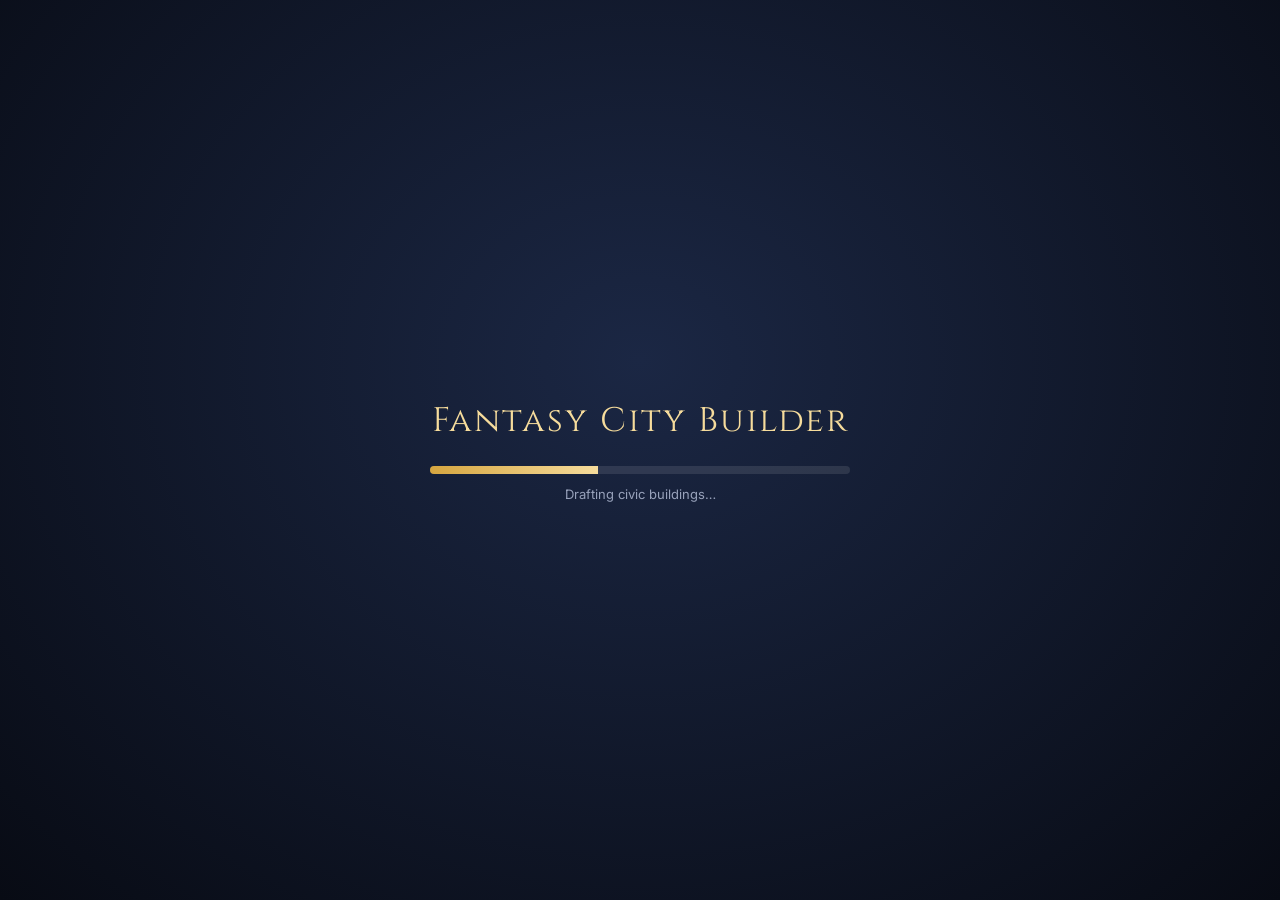
<file: index.html>
<!doctype html>
<html lang="en">
<head>
  <meta charset="utf-8">
  <meta name="viewport" content="width=device-width, initial-scale=1, maximum-scale=1">
  <title>Fantasy City Builder</title>
  <meta name="description" content="Sculpt terrain and grow a city of up to 25,000 citizens in Colonial, Georgian, Southern, American and Modern architectural styles.">
  <link rel="icon" href="data:image/svg+xml,%3Csvg xmlns='http://www.w3.org/2000/svg' viewBox='0 0 100 100'%3E%3Ctext y='.9em' font-size='90'%3E🏰%3C/text%3E%3C/svg%3E">
  <link rel="preconnect" href="https://fonts.googleapis.com">
  <link rel="preconnect" href="https://fonts.gstatic.com" crossorigin>
  <link href="https://fonts.googleapis.com/css2?family=Cinzel:wght@500;700&family=Inter:wght@400;500;600;700&display=swap" rel="stylesheet">
  <link rel="stylesheet" href="css/style.css">
  <script type="importmap">{ "imports": { "three": "./lib/three.module.js" } }</script>
</head>
<body>
  <canvas id="game"></canvas>
  <div id="ui"></div>
  <noscript><p style="color:#fff;padding:2em">This game needs JavaScript and WebGL.</p></noscript>
  <script type="module" src="js/main.js"></script>
</body>
</html>
</file>
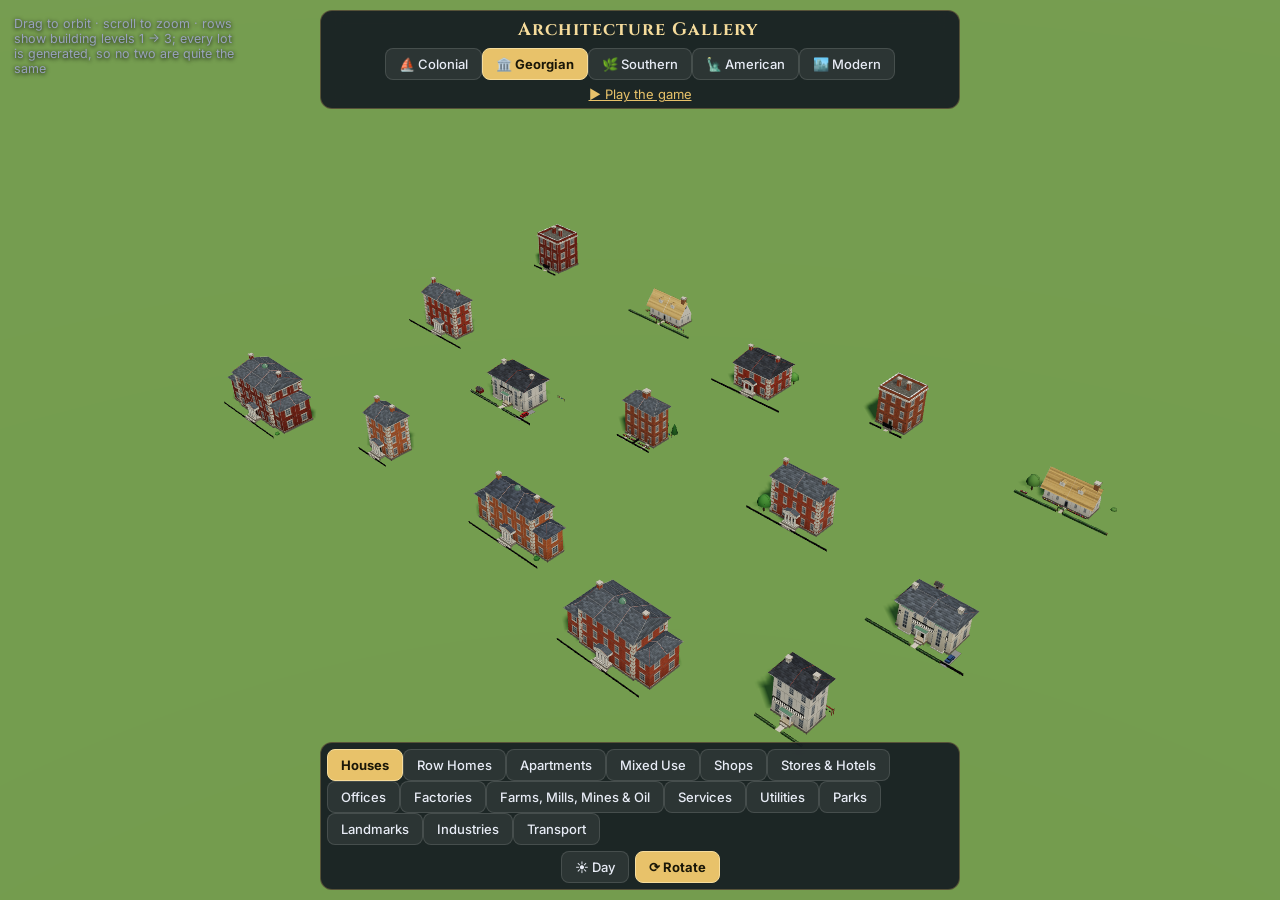
<file: gallery.html>
<!doctype html>
<html lang="en">
<head>
  <meta charset="utf-8">
  <meta name="viewport" content="width=device-width, initial-scale=1">
  <link rel="icon" href="data:image/svg+xml,%3Csvg xmlns='http://www.w3.org/2000/svg' viewBox='0 0 100 100'%3E%3Ctext y='.9em' font-size='90'%3E🏛️%3C/text%3E%3C/svg%3E">
  <title>Architecture Gallery – Fantasy City Builder</title>
  <link href="https://fonts.googleapis.com/css2?family=Cinzel:wght@500;700&family=Inter:wght@400;500;600&display=swap" rel="stylesheet">
  <style>
    html, body { margin: 0; height: 100%; overflow: hidden; background: #0b1020; font-family: Inter, system-ui, sans-serif; color: #e8ecf6; }
    canvas { position: fixed; inset: 0; width: 100%; height: 100%; display: block; }
    .bar { position: fixed; z-index: 5; left: 50%; transform: translateX(-50%); display: flex; gap: 6px; padding: 6px; background: rgba(15, 19, 31, 0.86); border: 1px solid rgba(232, 194, 106, 0.28); border-radius: 12px; backdrop-filter: blur(10px); flex-wrap: wrap; justify-content: center; max-width: calc(100vw - 20px); }
    #top { top: 10px; } #bottom { bottom: 10px; }
    button { background: rgba(255, 255, 255, 0.07); color: inherit; border: 1px solid rgba(255, 255, 255, 0.12); border-radius: 8px; padding: 7px 13px; font: 500 13px Inter, sans-serif; cursor: pointer; }
    button:hover { background: rgba(255, 255, 255, 0.15); }
    button.on { background: #e8c26a; color: #1a1708; border-color: #f6dc9c; font-weight: 700; }
    h1 { font: 700 18px Cinzel, Georgia, serif; color: #f6dc9c; margin: 0 10px 0 6px; align-self: center; letter-spacing: 1px; }
    a { color: #e8c26a; align-self: center; margin: 0 8px; font-size: 13px; }
    #label { position: fixed; z-index: 5; left: 14px; top: 16px; max-width: 220px; color: #98a2bb; font-size: 12.5px; pointer-events: none; text-shadow: 0 1px 4px #000; }
  </style>
  <script type="importmap">{ "imports": { "three": "./lib/three.module.js" } }</script>
</head>
<body>
  <div class="bar" id="top"><h1>Architecture Gallery</h1><span id="styles"></span><a href="index.html">▶ Play the game</a></div>
  <div class="bar" id="bottom"><span id="groups"></span><button id="tod">☀️ Day</button><button id="spin" class="on">⟳ Rotate</button></div>
  <div id="label">Drag to orbit · scroll to zoom · rows show building levels 1 → 3; every lot is generated, so no two are quite the same</div>
  <script type="module">
    import * as THREE from './lib/three.module.js';
    import { Atlas } from './js/atlas.js';
    import { Architect } from './js/architect.js';
    import { toGeometry } from './js/kit.js';
    import { BUILDINGS, LOTS, STYLES } from './js/data.js';

    const renderer = new THREE.WebGLRenderer({ antialias: true });
    renderer.setPixelRatio(Math.min(devicePixelRatio, 2));
    renderer.shadowMap.enabled = true; renderer.shadowMap.type = THREE.PCFSoftShadowMap;
    renderer.toneMapping = THREE.ACESFilmicToneMapping; renderer.toneMappingExposure = 0.95;
    document.body.appendChild(renderer.domElement);
    const scene = new THREE.Scene();
    const atlas = new Atlas();
    const mat = new THREE.MeshStandardMaterial({ map: atlas.texture, emissiveMap: atlas.emissive, emissive: new THREE.Color(1, 0.95, 0.85), emissiveIntensity: 0, vertexColors: true, roughness: 0.88 });
    const arc = new Architect(atlas);
    const hemi = new THREE.HemisphereLight('#cfe3ff', '#6b7a5a', 1.0); scene.add(hemi);
    const sun = new THREE.DirectionalLight('#fff3dd', 2.6); sun.position.set(30, 50, 20); sun.castShadow = true;
    Object.assign(sun.shadow.camera, { left: -40, right: 40, top: 40, bottom: -40, far: 200 }); sun.shadow.mapSize.set(2048, 2048); sun.shadow.bias = -0.0004; sun.shadow.normalBias = 0.03;
    scene.add(sun);
    const ground = new THREE.Mesh(new THREE.CircleGeometry(300, 48), new THREE.MeshStandardMaterial({ color: '#6f9a52', roughness: 1 }));
    ground.rotation.x = -Math.PI / 2; ground.receiveShadow = true; scene.add(ground);

    const GROUPS = [
      ['house', 'Houses'], ['row', 'Row Homes'], ['apt', 'Apartments'], ['mixed', 'Mixed Use'], ['shop', 'Shops'], ['store', 'Stores & Hotels'], ['office', 'Offices'], ['factory', 'Factories'], ['spec', 'Farms, Mills, Mines & Oil'],
      ['civic', 'Services'], ['power', 'Utilities'], ['parks', 'Parks'], ['landmarks', 'Landmarks'], ['industries', 'Industries'], ['transit', 'Transport'],
    ];
    const state = { style: 1, group: 'house', night: false, spin: true, yaw: 0.6, pitch: 0.62, dist: 22, target: new THREE.Vector3(0, 0, 0) };
    let content = new THREE.Group(); scene.add(content);

    function build() {
      scene.remove(content); content.traverse((o) => o.geometry && o.geometry.dispose()); content = new THREE.Group(); scene.add(content);
      const add = (rec, col, row) => {
        try { const { geo } = arc.generate(Object.assign({ x: col, z: row, w: rec.lw, d: rec.ld, facing: 2, y0: 0, seed: 11 + col * 7 + row * 13 }, rec)); const m = new THREE.Mesh(toGeometry(geo), mat); m.castShadow = m.receiveShadow = true; content.add(m); } catch (e) { console.warn(e); }
      };
      let w = 4, h = 4;
      if (state.group === 'spec') {
        ['agri', 'forest', 'ore', 'oil'].forEach((arch, row) => { for (let lvl = 1; lvl <= 3; lvl++) { const lot = LOTS[arch][0][0]; add({ kind: 'zone', arch, style: state.style, level: lvl, lw: lot[0], ld: lot[1], seed: 40 + lvl * 13 + row }, (lvl - 1) * 4.5, row * 4.5); } });
        w = 3 * 4.5; h = 18;
      } else if (['house', 'row', 'apt', 'mixed', 'shop', 'store', 'office', 'factory'].includes(state.group)) {
        const lots = LOTS[state.group].map((l) => l[0]);
        const per = state.group === 'house' ? 5 : 3;
        const gap = Math.max(...lots.map((l) => Math.max(l[0], l[1]))) + 1.5;
        for (let lvl = 1; lvl <= 3; lvl++) for (let v = 0; v < per; v++) {
          const lot = lots[(lvl - 1 + v) % lots.length];
          add({ kind: 'zone', arch: state.group, style: state.style, level: lvl, lw: lot[0], ld: lot[1], seed: 100 + lvl * 31 + v * 17 + state.style * 7 }, v * gap, (lvl - 1) * (gap + 0.5));
        }
        w = per * gap; h = 3 * (gap + 0.5);
      } else {
        const cats = state.group === 'civic' ? ['education', 'health', 'police', 'fire', 'civic', 'waste'] : state.group === 'power' ? ['power', 'water'] : state.group === 'parks' ? ['parks'] : state.group === 'landmarks' ? ['landmarks'] : state.group === 'transit' ? ['transit'] : ['industries'];
        const keys = Object.keys(BUILDINGS).filter((k) => cats.includes(BUILDINGS[k].cat) && k !== 'pylon' && k !== 'bus_stop');
        let x = 0, z = 0, rowH = 0; const maxW = state.group === 'transit' ? 18 : 26;
        for (const k of keys) {
          const d = BUILDINGS[k];
          if (x + d.w > maxW) { x = 0; z += rowH + 1.5; rowH = 0; }
          add({ kind: 'special', key: k, style: state.style, level: 1, lw: d.w, ld: d.d }, x, z);
          x += d.w + 1.5; rowH = Math.max(rowH, d.d);
        }
        w = maxW; h = z + rowH;
      }
      state.target.set(w / 2 - 1, 0, h / 2 - 1);
      state.dist = Math.max(24, Math.max(w, h) * 1.45);
    }

    function light() {
      const n = state.night;
      hemi.intensity = n ? 0.95 : 1.0; hemi.color.set(n ? '#2a3c70' : '#cfe3ff'); hemi.groundColor.set(n ? '#141a28' : '#6b7a5a');
      sun.intensity = n ? 0.9 : 2.6; sun.color.set(n ? '#8ea8ff' : '#fff3dd');
      mat.emissiveIntensity = n ? 1.1 : 0;
      scene.background = new THREE.Color(n ? '#141f40' : '#a9c8e6'); scene.fog = new THREE.Fog(scene.background, 120, 400);
      ground.material.color.set(n ? '#4a6b58' : '#6f9a52');
    }

    const stylesEl = document.getElementById('styles'), groupsEl = document.getElementById('groups');
    const mkBtn = (parent, label, on, fn) => { const b = document.createElement('button'); b.textContent = label; if (on) b.classList.add('on'); b.onclick = () => { fn(); [...parent.children].forEach((c) => c.classList.toggle('on', c === b)); }; parent.appendChild(b); return b; };
    STYLES.slice(0, 5).forEach((s) => mkBtn(stylesEl, s.icon + ' ' + s.name, s.id === state.style, () => { state.style = s.id; build(); }));
    GROUPS.forEach(([id, label]) => mkBtn(groupsEl, label, id === state.group, () => { state.group = id; build(); }));
    document.getElementById('tod').onclick = (e) => { state.night = !state.night; e.target.textContent = state.night ? '🌙 Night' : '☀️ Day'; light(); };
    document.getElementById('spin').onclick = (e) => { state.spin = !state.spin; e.target.classList.toggle('on', state.spin); };

    const cam = new THREE.PerspectiveCamera(40, 1, 0.1, 1000);
    let drag = null;
    renderer.domElement.addEventListener('pointerdown', (e) => { drag = { x: e.clientX, y: e.clientY }; renderer.domElement.setPointerCapture(e.pointerId); });
    renderer.domElement.addEventListener('pointermove', (e) => { if (!drag) return; state.yaw -= (e.clientX - drag.x) * 0.006; state.pitch = Math.min(1.4, Math.max(0.12, state.pitch + (e.clientY - drag.y) * 0.005)); drag = { x: e.clientX, y: e.clientY }; });
    renderer.domElement.addEventListener('pointerup', () => { drag = null; });
    renderer.domElement.addEventListener('wheel', (e) => { e.preventDefault(); state.dist = Math.min(120, Math.max(5, state.dist * Math.exp(e.deltaY * 0.001))); }, { passive: false });

    function resize() { renderer.setSize(innerWidth, innerHeight); cam.aspect = innerWidth / innerHeight; cam.updateProjectionMatrix(); }
    addEventListener('resize', resize); resize();
    build(); light(); atlas.flush();
    let last = performance.now();
    (function loop(t) {
      const dt = Math.min(0.05, Math.max(0, (t - last) / 1000)); last = t;
      if (state.spin && !drag) state.yaw += dt * 0.18;
      atlas.flush();
      const p = state.pitch, d = state.dist;
      cam.position.set(state.target.x + Math.sin(state.yaw) * Math.cos(p) * d, Math.sin(p) * d, state.target.z + Math.cos(state.yaw) * Math.cos(p) * d);
      cam.lookAt(state.target);
      sun.position.copy(state.target).add(new THREE.Vector3(30, 55, 22)); sun.target.position.copy(state.target); sun.target.updateMatrixWorld();
      renderer.render(scene, cam);
      requestAnimationFrame(loop);
    })(performance.now());
  </script>
</body>
</html>
</file>
<file: css/style.css>
:root {
  --bg: rgba(15, 19, 31, 0.84);
  --bg2: rgba(26, 32, 50, 0.9);
  --line: rgba(232, 194, 106, 0.28);
  --gold: #e8c26a;
  --gold2: #f6dc9c;
  --text: #e8ecf6;
  --dim: #98a2bb;
  --good: #6bd6a0;
  --bad: #ff7b7b;
  --warn: #f6c065;
  --blue: #7ab8ff;
  --radius: 12px;
  --font: 'Inter', system-ui, -apple-system, 'Segoe UI', Roboto, sans-serif;
  --serif: 'Cinzel', 'Palatino Linotype', Georgia, serif;
}
* { box-sizing: border-box; }
html, body { margin: 0; height: 100%; overflow: hidden; background: #0b1020; color: var(--text); font-family: var(--font); font-size: 14px; -webkit-font-smoothing: antialiased; user-select: none; -webkit-user-select: none; }
#game { position: fixed; inset: 0; width: 100%; height: 100%; display: block; touch-action: none; outline: none; }
#ui { position: fixed; inset: 0; pointer-events: none; z-index: 5; }
#ui > *, #dock > * { pointer-events: auto; }
.hidden { display: none !important; }
button { font-family: inherit; color: inherit; cursor: pointer; }
input, select { font-family: inherit; }
b { font-weight: 600; }
.dim { color: var(--dim); }
.small { font-size: 12px; }
.ok { color: var(--good); } .no { color: var(--bad); }

.panel { background: var(--bg); backdrop-filter: blur(12px); -webkit-backdrop-filter: blur(12px); border: 1px solid var(--line); border-radius: var(--radius); box-shadow: 0 8px 30px rgba(0, 0, 0, 0.45); }

/* ------------------------------------------------------------ top HUD */
#hud-top { position: absolute; top: 0; left: 0; right: 0; display: flex; align-items: stretch; gap: 10px; padding: 8px 10px; pointer-events: none; }
#hud-top > * { pointer-events: auto; background: var(--bg); backdrop-filter: blur(12px); -webkit-backdrop-filter: blur(12px); border: 1px solid var(--line); border-radius: var(--radius); box-shadow: 0 6px 22px rgba(0, 0, 0, 0.4); }
.hud-left { padding: 6px 14px; min-width: 150px; }
.city-name { font-family: var(--serif); font-weight: 700; font-size: 19px; color: var(--gold2); cursor: pointer; letter-spacing: 0.5px; white-space: nowrap; }
.hud-sub { color: var(--dim); font-size: 12px; margin-top: 1px; white-space: nowrap; }
.hud-mid { display: flex; align-items: center; gap: 2px; padding: 4px 8px; flex: 1; justify-content: center; min-width: 0; flex-wrap: wrap; }
.hud-right { display: flex; align-items: center; gap: 4px; padding: 4px 6px; flex-wrap: wrap; justify-content: flex-end; }
.stat { display: flex; align-items: center; gap: 6px; padding: 2px 9px; border-right: 1px solid rgba(255, 255, 255, 0.07); }
.stat:last-of-type { border-right: 0; }
.stat.sm { padding: 2px 6px; gap: 4px; }
.stat-ico { font-size: 20px; }
.stat-ico.bad { animation: blink 1s infinite; filter: drop-shadow(0 0 6px #ff4040); }
.stat-val { font-weight: 700; font-size: 15px; white-space: nowrap; }
.stat-val.neg { color: var(--bad); }
.stat-sub { font-size: 11px; color: var(--dim); white-space: nowrap; }
.stat-sub.pos { color: var(--good); } .stat-sub.neg { color: var(--bad); }
.stat-bar { width: 92px; height: 5px; background: rgba(255, 255, 255, 0.12); border-radius: 3px; overflow: hidden; margin-top: 3px; }
.stat-bar i { display: block; height: 100%; width: 0; background: linear-gradient(90deg, #6bd6a0, #e8c26a); transition: width 0.4s; }
#h-happy-wrap { cursor: pointer; }
.rci { display: flex; gap: 5px; padding: 0 9px; }
.rci-col { display: flex; flex-direction: column; align-items: center; gap: 2px; }
.rci-col b { font-size: 10px; color: var(--dim); }
.rci-bar { position: relative; width: 14px; height: 38px; background: rgba(255, 255, 255, 0.08); border-radius: 4px; overflow: hidden; }
.rci-bar::after { content: ''; position: absolute; left: 0; right: 0; top: 50%; height: 1px; background: rgba(255, 255, 255, 0.3); }
.rci-bar i { position: absolute; left: 0; right: 0; transition: height 0.4s; }
.rci-bar i.r { background: #4fc77c; } .rci-bar i.c { background: #5a96f0; } .rci-bar i.o { background: #a56ee6; } .rci-bar i.i { background: #e8be46; }
.rci-bar i.neg { opacity: 0.55; filter: saturate(0.5); }
.speed { display: flex; background: rgba(0, 0, 0, 0.3); border-radius: 8px; overflow: hidden; }
.speed button { background: transparent; border: 0; padding: 7px 9px; font-size: 12px; color: var(--dim); }
.speed button:hover { background: rgba(255, 255, 255, 0.08); color: #fff; }
.speed button.on { background: var(--gold); color: #1a1e2c; }
.clock { font-size: 13px; padding: 0 6px; white-space: nowrap; color: var(--gold2); }
#h-overlay { background: rgba(0, 0, 0, 0.35); color: var(--text); border: 1px solid var(--line); border-radius: 8px; padding: 6px 4px; font-size: 12px; max-width: 120px; }
.hbtn { background: rgba(255, 255, 255, 0.06); border: 1px solid transparent; border-radius: 8px; padding: 5px 8px; font-size: 16px; display: flex; align-items: center; gap: 5px; }
.hbtn span { font-size: 12px; color: var(--text); display: none; }
@media (min-width: 1750px) { .hbtn span { display: inline; } }
.hbtn:hover { background: rgba(232, 194, 106, 0.18); border-color: var(--line); }

/* ------------------------------------------------------------ dock / toolbar */
#dock { position: absolute; left: 0; right: 0; bottom: 10px; display: flex; flex-direction: column; align-items: center; gap: 8px; pointer-events: none; }
#toolbar { display: flex; gap: 2px; padding: 5px; max-width: calc(100vw - 20px); overflow-x: auto; scrollbar-width: none; }
#toolbar::-webkit-scrollbar { display: none; }
.cat { background: transparent; border: 1px solid transparent; border-radius: 9px; padding: 5px 9px 4px; min-width: 62px; display: flex; flex-direction: column; align-items: center; gap: 1px; transition: transform 0.12s, background 0.12s; }
.cat .ci { font-size: 24px; line-height: 1.1; }
.cat .cl { font-size: 10.5px; color: var(--dim); letter-spacing: 0.2px; }
.cat:hover { background: rgba(255, 255, 255, 0.07); transform: translateY(-2px); }
.cat.on { background: rgba(232, 194, 106, 0.2); border-color: var(--gold); }
.cat.on .cl { color: var(--gold2); }
#subbar { max-width: calc(100vw - 20px); padding: 8px 10px 10px; }
.sub-title { font-family: var(--serif); font-size: 12px; color: var(--gold); letter-spacing: 1.2px; text-transform: uppercase; margin: 0 0 6px 4px; }
.sub-items { display: flex; gap: 6px; overflow-x: auto; padding-bottom: 2px; scrollbar-width: thin; }
.tool { position: relative; flex: 0 0 auto; width: 92px; min-height: 76px; background: rgba(255, 255, 255, 0.05); border: 1px solid rgba(255, 255, 255, 0.08); border-radius: 10px; padding: 6px 4px; display: flex; flex-direction: column; align-items: center; gap: 2px; transition: background 0.12s, transform 0.12s; }
.tool:hover { background: rgba(255, 255, 255, 0.12); transform: translateY(-2px); }
.tool.on { border-color: var(--gold); background: rgba(232, 194, 106, 0.22); }
.tool .ti { font-size: 25px; line-height: 1.15; }
.tool .tn { font-size: 11px; text-align: center; line-height: 1.15; }
.tool .tc { font-size: 10.5px; color: var(--gold2); }
.tool[style*='--zc'] { border-bottom: 3px solid var(--zc); }
.tool.locked { opacity: 0.45; filter: grayscale(0.7); }
.tool .lock { position: absolute; top: 3px; right: 4px; font-size: 9.5px; background: rgba(0, 0, 0, 0.6); border-radius: 6px; padding: 1px 4px; }
#stylebar, #brushbar { padding: 6px 10px 8px; }
.style-items { display: flex; gap: 6px; flex-wrap: wrap; justify-content: center; }
.style { background: rgba(255, 255, 255, 0.05); border: 1px solid rgba(255, 255, 255, 0.1); border-bottom: 3px solid var(--sc); border-radius: 8px; padding: 4px 10px; display: flex; align-items: center; gap: 6px; font-size: 12px; }
.style:hover { background: rgba(255, 255, 255, 0.12); }
.style.on { background: rgba(232, 194, 106, 0.25); border-color: var(--gold); border-bottom-color: var(--sc); }
.style .si { font-size: 16px; }
.brush-row { display: flex; align-items: center; gap: 10px; font-size: 12px; margin: 2px 0; }
.brush-row label { width: 120px; color: var(--dim); } .brush-row input { flex: 1; width: 200px; accent-color: var(--gold); }

/* ------------------------------------------------------------ tooltip / toasts / news */
.tip { position: fixed; left: 0; top: 0; max-width: 300px; background: rgba(10, 13, 22, 0.94); border: 1px solid var(--line); border-radius: 10px; padding: 8px 11px; font-size: 12.5px; pointer-events: none !important; z-index: 50; box-shadow: 0 6px 20px rgba(0, 0, 0, 0.5); }
.tip-h { font-weight: 700; font-size: 14px; color: var(--gold2); margin-bottom: 3px; }
.tip-d { color: #cfd6e8; margin-bottom: 5px; }
.tip-r { display: flex; justify-content: space-between; gap: 14px; color: var(--dim); font-size: 12px; }
.tip-r b { color: #fff; font-weight: 600; }
.tip-r.req { color: var(--warn); display: block; } .tip-r.warn { color: var(--warn); } .tip-r.bad, .tip-line.bad { color: var(--bad); } .tip-r.dim { color: #6c768c; }
.tip-line { max-width: 290px; line-height: 1.35; }
#toasts { position: absolute; top: 76px; left: 50%; transform: translateX(-50%); display: flex; flex-direction: column; align-items: center; gap: 6px; pointer-events: none; }
.toast { background: rgba(16, 20, 32, 0.94); border: 1px solid var(--line); padding: 8px 16px; border-radius: 22px; font-size: 13px; animation: pop 0.2s ease-out; transition: opacity 0.5s, transform 0.5s; }
.toast.good { border-color: var(--good); color: #c9ffe4; } .toast.bad { border-color: var(--bad); color: #ffd0d0; }
.toast.out { opacity: 0; transform: translateY(-8px); }
#news { position: absolute; left: 12px; bottom: 100px; width: 320px; display: flex; flex-direction: column; gap: 4px; }
.news-item { background: rgba(12, 16, 26, 0.82); border-left: 3px solid var(--blue); border-radius: 6px; padding: 5px 9px; font-size: 12px; line-height: 1.3; transition: opacity 1.5s; animation: slidein 0.3s; }
.news-item .nd { color: var(--dim); font-size: 10.5px; margin-right: 4px; }
.news-item.ntip { border-color: #b69cff; }
.news-item.warn { border-color: var(--warn); } .news-item.bad { border-color: var(--bad); } .news-item.good { border-color: var(--good); } .news-item.tip { border-color: #b69cff; } .news-item.build { border-color: #8892a8; }
.news-item.old { opacity: 0.3; }
#legend { position: absolute; left: 12px; top: 262px; padding: 8px 12px; background: var(--bg); border: 1px solid var(--line); border-radius: 10px; font-size: 12px; min-width: 160px; }
.lg-bar { height: 8px; border-radius: 4px; margin: 6px 0 3px; }
.lg-bar.good-bad { background: linear-gradient(90deg, #3cc85a, #e6dc3c, #f0782a, #dc1e1e); }
.lg-bar.bad-good { background: linear-gradient(90deg, #c83c3c, #f0c83c, #5ac86e, #3cdc96); }
.lg-bar.cover { background: linear-gradient(90deg, #2a5a8a, #46b4dc, #50f0aa); }
.lg-bar.lv { background: linear-gradient(90deg, #3c5ac8, #5abed2, #f0dc5a, #faaa28); }
.lg-lab { display: flex; justify-content: space-between; color: var(--dim); font-size: 11px; }
.lg-chips { display: flex; flex-direction: column; gap: 4px; margin-top: 6px; }
.lg-chips span { padding-left: 14px; position: relative; } .lg-chips span::before { content: ''; position: absolute; left: 0; top: 3px; width: 9px; height: 9px; border-radius: 2px; background: var(--c); }

/* ------------------------------------------------------------ info panel */
#info { position: absolute; right: 12px; top: 84px; width: 270px; padding: 10px 12px 12px; }
.info-h { display: flex; align-items: center; gap: 10px; margin-bottom: 8px; }
.info-h > span { font-size: 30px; }
.info-t { font-weight: 700; font-size: 14.5px; color: var(--gold2); line-height: 1.2; }
.info-s { font-size: 12px; color: var(--dim); }
.x { margin-left: auto; background: transparent; border: 0; color: var(--dim); font-size: 16px; padding: 4px 8px; border-radius: 6px; align-self: flex-start; }
.x:hover { background: rgba(255, 255, 255, 0.1); color: #fff; }
.rows .row { display: flex; justify-content: space-between; padding: 3px 0; font-size: 12.5px; border-bottom: 1px solid rgba(255, 255, 255, 0.05); }
.rows .row span { color: var(--dim); }
.rows .sep { height: 8px; }
.info-btns { display: flex; gap: 8px; margin-top: 10px; }

/* ------------------------------------------------------------ buttons / forms */
a.btn { color: inherit; display: inline-block; }
.btn { background: rgba(255, 255, 255, 0.08); border: 1px solid rgba(255, 255, 255, 0.14); border-radius: 8px; padding: 7px 14px; font-size: 13px; font-weight: 500; transition: background 0.12s; }
.btn:hover { background: rgba(255, 255, 255, 0.16); }
.btn:disabled { opacity: 0.4; cursor: not-allowed; }
.btn.primary { background: linear-gradient(180deg, #f0cf80, #d6a640); color: #1a1708; border-color: #f6dc9c; font-weight: 700; }
.btn.primary:hover { filter: brightness(1.08); }
.btn.danger { background: rgba(220, 70, 70, 0.28); border-color: rgba(255, 120, 120, 0.5); }
.btn.big { padding: 11px 22px; font-size: 15px; }
.btn-row { display: flex; gap: 8px; margin-top: 10px; align-items: center; } .btn-row.wrap { flex-wrap: wrap; }
input[type='range'] { accent-color: var(--gold); width: 100%; }
input[type='text'], input[type='number'], input:not([type]), select { background: rgba(0, 0, 0, 0.35); color: var(--text); border: 1px solid var(--line); border-radius: 8px; padding: 7px 10px; font-size: 13px; }
select option { background: #1a2032; }
.set-row { display: flex; align-items: center; gap: 10px; margin: 8px 0; } .set-row label { min-width: 130px; color: var(--dim); }
.set-row input[type='checkbox'] { width: 18px; height: 18px; accent-color: var(--gold); }
.set-row input[type='range'] { flex: 1; }
hr { border: 0; border-top: 1px solid rgba(255, 255, 255, 0.1); margin: 14px 0; }

/* ------------------------------------------------------------ modals */
#modal-layer { position: absolute; inset: 0; background: rgba(5, 8, 16, 0.55); backdrop-filter: blur(3px); display: flex; align-items: center; justify-content: center; z-index: 20; pointer-events: auto; }
.modal { background: rgba(18, 23, 38, 0.97); border: 1px solid var(--line); border-radius: 16px; width: min(520px, calc(100vw - 24px)); max-height: calc(100vh - 40px); display: flex; flex-direction: column; box-shadow: 0 20px 60px rgba(0, 0, 0, 0.6); animation: pop 0.18s ease-out; }
.modal.wide { width: min(1080px, calc(100vw - 24px)); }
.modal-h { display: flex; align-items: center; padding: 14px 18px; border-bottom: 1px solid rgba(255, 255, 255, 0.08); }
.modal-h h2 { margin: 0; font-family: var(--serif); font-size: 21px; color: var(--gold2); letter-spacing: 0.6px; }
.modal-b { padding: 16px 18px 18px; overflow-y: auto; }
.grid3 { display: grid; grid-template-columns: repeat(auto-fit, minmax(290px, 1fr)); gap: 14px; }
.card { background: rgba(255, 255, 255, 0.04); border: 1px solid rgba(255, 255, 255, 0.07); border-radius: 12px; padding: 12px 14px; }
.card h3, h3.sec { margin: 0 0 8px; font-size: 13px; color: var(--gold); letter-spacing: 1px; text-transform: uppercase; font-family: var(--serif); }
h3.sec { margin: 18px 0 10px; }
.slider { margin: 8px 0; } .slider label { display: flex; justify-content: space-between; font-size: 12.5px; color: var(--dim); margin-bottom: 2px; } .slider label b { color: var(--text); }
.row-b { display: flex; justify-content: space-between; font-size: 12.5px; padding: 3px 0; color: var(--dim); } .row-b b { color: var(--text); font-weight: 500; }
.row-b.tot { border-top: 1px solid rgba(255, 255, 255, 0.12); margin-top: 3px; padding-top: 5px; } .row-b.tot b { font-weight: 700; }
.row-b.net { font-size: 15px; margin-top: 8px; padding-top: 8px; border-top: 1px solid rgba(255, 255, 255, 0.2); } .row-b.net.pos b { color: var(--good); } .row-b.net.neg b { color: var(--bad); }
.fin-h { font-weight: 700; font-size: 12px; margin: 8px 0 3px; text-transform: uppercase; letter-spacing: 1px; } .fin-h.pos { color: var(--good); } .fin-h.neg { color: var(--bad); }

.law-top { display: flex; gap: 14px; align-items: stretch; margin-bottom: 14px; flex-wrap: wrap; }
.enf { flex: 1; min-width: 280px; background: rgba(255, 255, 255, 0.04); border-radius: 12px; padding: 10px 14px; }
.enf-t { display: flex; justify-content: space-between; margin-bottom: 6px; }
.enf-bar { height: 10px; border-radius: 5px; background: rgba(255, 255, 255, 0.1); overflow: hidden; margin-bottom: 6px; } .enf-bar i { display: block; height: 100%; background: linear-gradient(90deg, #5a8ae8, #7ee0c0); }
.warnbox { background: rgba(246, 192, 101, 0.14); border: 1px solid rgba(246, 192, 101, 0.4); color: var(--warn); border-radius: 12px; padding: 10px 14px; display: flex; align-items: center; }
.law-grid, .ind-grid { display: grid; grid-template-columns: repeat(auto-fill, minmax(240px, 1fr)); gap: 10px; }
.law, .ind { background: rgba(255, 255, 255, 0.04); border: 1px solid rgba(255, 255, 255, 0.07); border-radius: 12px; padding: 10px 12px; display: flex; flex-direction: column; gap: 5px; }
.law.on { border-color: var(--good); background: rgba(107, 214, 160, 0.09); } .ind.active { border-color: var(--gold); background: rgba(232, 194, 106, 0.08); }
.law.locked, .ind.locked { opacity: 0.5; }
.law-h, .ind-h { display: flex; align-items: center; gap: 8px; } .law-i { font-size: 24px; }
.law p, .ind p { margin: 0; font-size: 12px; color: #c2cadf; line-height: 1.35; flex: 1; }
.fxs { display: flex; flex-wrap: wrap; gap: 4px; } .fx { font-size: 11px; padding: 2px 7px; border-radius: 10px; } .fx.good { background: rgba(107, 214, 160, 0.18); color: #9af0c4; } .fx.bad { background: rgba(255, 123, 123, 0.18); color: #ffb0b0; }
.law-f { display: flex; justify-content: space-between; align-items: center; margin-top: 4px; } .lk { color: var(--warn); font-size: 12px; }
.ind-top { display: grid; grid-template-columns: repeat(auto-fit, minmax(150px, 1fr)); gap: 10px; margin-bottom: 14px; }
.ind-top > div { background: rgba(255, 255, 255, 0.05); border-radius: 12px; padding: 10px 14px; display: flex; flex-direction: column; } .ind-top b { font-size: 20px; color: var(--gold2); } .ind-top span { color: var(--dim); font-size: 12px; }
.ind-s { display: flex; gap: 8px; flex-wrap: wrap; font-size: 11.5px; } .ind-s span { background: rgba(255, 255, 255, 0.07); padding: 2px 7px; border-radius: 8px; }
.pol-grid { display: grid; grid-template-columns: repeat(auto-fill, minmax(330px, 1fr)); gap: 8px; }
.pol { display: flex; justify-content: space-between; align-items: center; gap: 12px; background: rgba(255, 255, 255, 0.04); border: 1px solid rgba(255, 255, 255, 0.07); border-radius: 10px; padding: 8px 12px; } .pol.on { border-color: var(--good); }
.chain { margin-top: 14px; line-height: 1.5; }

.tabs { display: flex; gap: 6px; margin-bottom: 14px; } .tabs button { background: rgba(255, 255, 255, 0.06); border: 0; border-radius: 8px; padding: 7px 16px; font-size: 13px; } .tabs button.on { background: var(--gold); color: #1a1708; font-weight: 700; }
.kpis { display: grid; grid-template-columns: repeat(auto-fill, minmax(165px, 1fr)); gap: 8px; }
.kpi { background: rgba(255, 255, 255, 0.05); border-radius: 10px; padding: 8px 12px; display: flex; flex-direction: column; } .kpi span { font-size: 11.5px; color: var(--dim); } .kpi b { font-size: 17px; } .kpi i { font-size: 11px; color: var(--dim); font-style: normal; }
.mile { display: flex; gap: 8px; flex-wrap: wrap; } .mile div { background: rgba(255, 255, 255, 0.04); border: 1px solid rgba(255, 255, 255, 0.08); border-radius: 10px; padding: 6px 12px; display: flex; flex-direction: column; opacity: 0.55; } .mile div.done { opacity: 1; border-color: var(--gold); background: rgba(232, 194, 106, 0.1); } .mile span { font-size: 11px; color: var(--dim); }
.charts { display: grid; grid-template-columns: repeat(auto-fit, minmax(300px, 1fr)); gap: 14px; } .charts canvas { width: 100%; height: auto; border-radius: 8px; } .charts h4 { margin: 0 0 6px; color: var(--dim); font-weight: 500; }
.happy-big { font-family: var(--serif); font-size: 52px; text-align: center; color: var(--gold2); margin-bottom: 6px; }
.hp { display: grid; grid-template-columns: 150px 1fr 56px; align-items: center; gap: 10px; margin: 5px 0; font-size: 12.5px; } .hp-bar { position: relative; height: 10px; background: rgba(255, 255, 255, 0.08); border-radius: 5px; } .hp-bar i { position: absolute; top: 0; bottom: 0; border-radius: 5px; } .hp-bar i.p { background: var(--good); } .hp-bar i.n { background: var(--bad); } .hp b { text-align: right; }
.svc { display: grid; grid-template-columns: 170px 1fr 50px; gap: 10px; align-items: center; margin: 8px 0; } .sbar { height: 12px; background: rgba(255, 255, 255, 0.08); border-radius: 6px; overflow: hidden; } .sbar i { display: block; height: 100%; background: linear-gradient(90deg, #5a8ae8, #7ee0c0); }
.help { display: grid; grid-template-columns: repeat(auto-fit, minmax(320px, 1fr)); gap: 20px; line-height: 1.5; } .help h3 { color: var(--gold); font-family: var(--serif); font-size: 14px; letter-spacing: 1px; margin: 12px 0 6px; text-transform: uppercase; } .help ul, .help ol { padding-left: 18px; margin: 0; } .help li { margin: 4px 0; }
.milestone { text-align: center; padding: 10px 0; } .ms-name { font-family: var(--serif); font-size: 36px; color: var(--gold2); margin-bottom: 8px; }

.tpl-grid { display: grid; grid-template-columns: repeat(auto-fill, minmax(116px, 1fr)); gap: 8px; }
.tpl { background: rgba(255, 255, 255, 0.05); border: 1px solid rgba(255, 255, 255, 0.1); border-radius: 12px; padding: 7px; display: flex; flex-direction: column; align-items: center; gap: 2px; text-align: center; }
.tpl:hover { background: rgba(255, 255, 255, 0.12); } .tpl.on { border-color: var(--gold); background: rgba(232, 194, 106, 0.18); }
.tpl canvas { width: 100%; max-width: 92px; aspect-ratio: 1; border-radius: 8px; image-rendering: auto; } .tpl b { font-size: 12px; } .tpl span { font-size: 10.5px; color: var(--dim); line-height: 1.2; }

/* ------------------------------------------------------------ start & loading */
#start { position: absolute; inset: 0; display: flex; align-items: center; justify-content: center; background: radial-gradient(ellipse at center, rgba(8, 12, 24, 0.35), rgba(5, 8, 16, 0.78)); z-index: 30; pointer-events: auto; padding: 14px; overflow-y: auto; }
.start-card { background: rgba(14, 18, 30, 0.9); border: 1px solid var(--line); border-radius: 20px; padding: 24px 28px; width: min(1060px, 100%); box-shadow: 0 30px 90px rgba(0, 0, 0, 0.6); backdrop-filter: blur(10px); animation: pop 0.3s ease-out; max-height: 100%; overflow-y: auto; }
.start-title { font-family: var(--serif); font-weight: 700; font-size: 38px; color: var(--gold2); text-align: center; letter-spacing: 2px; text-shadow: 0 2px 24px rgba(232, 194, 106, 0.35); }
.start-sub { text-align: center; color: var(--dim); margin: 4px 0 18px; }
.start-cols { display: grid; grid-template-columns: minmax(300px, 420px) 1fr; gap: 24px; }
@media (max-width: 860px) { .start-cols { grid-template-columns: 1fr; } }
.lbl { display: block; font-size: 11px; letter-spacing: 1.2px; text-transform: uppercase; color: var(--gold); margin: 12px 0 4px; font-family: var(--serif); }
.start-left .set-row input:not([type]) { flex: 1; }
.seg { display: flex; gap: 8px; } .seg button { flex: 1; background: rgba(255, 255, 255, 0.05); border: 1px solid rgba(255, 255, 255, 0.12); border-radius: 12px; padding: 10px 8px; display: flex; flex-direction: column; font-weight: 600; font-size: 14px; } .seg button small { font-weight: 400; color: var(--dim); font-size: 11px; margin-top: 2px; } .seg button.on { border-color: var(--gold); background: rgba(232, 194, 106, 0.18); }
#loading { position: absolute; inset: 0; z-index: 100; background: radial-gradient(ellipse at 50% 40%, #1b2744, #080b14); display: flex; align-items: center; justify-content: center; transition: opacity 0.6s; pointer-events: auto; }
#loading.fade { opacity: 0; pointer-events: none; }
.load-box { text-align: center; width: min(420px, 80vw); } .load-title { font-family: var(--serif); font-size: 34px; color: var(--gold2); margin-bottom: 22px; letter-spacing: 2px; }
.load-bar { height: 8px; border-radius: 4px; background: rgba(255, 255, 255, 0.1); overflow: hidden; } #load-fill { height: 100%; width: 0; background: linear-gradient(90deg, #d6a640, #f6dc9c); transition: width 0.2s; } #load-msg { margin-top: 12px; color: var(--dim); font-size: 13px; }

@keyframes pop { from { opacity: 0; transform: scale(0.96) translateY(6px); } to { opacity: 1; transform: none; } }
@keyframes slidein { from { opacity: 0; transform: translateX(-12px); } to { opacity: 1; transform: none; } }
@keyframes blink { 50% { opacity: 0.35; } }

@media (max-width: 1100px) { .stat-bar { width: 70px; } }
@media (max-width: 760px) { #news { display: none; } .hud-left { min-width: 0; } .clock { display: none; } .cat { min-width: 50px; padding: 4px 5px; } .cat .cl { display: none; } .tool { width: 80px; } #info { top: auto; bottom: 150px; right: 6px; width: 230px; } }
::-webkit-scrollbar { height: 8px; width: 8px; } ::-webkit-scrollbar-thumb { background: rgba(255, 255, 255, 0.2); border-radius: 4px; }

.banner { position: absolute; top: 90px; left: 50%; transform: translateX(-50%); background: linear-gradient(180deg, rgba(40, 32, 14, 0.94), rgba(20, 16, 8, 0.94)); border: 1px solid var(--gold); border-radius: 14px; padding: 12px 34px; text-align: center; pointer-events: none; animation: pop 0.35s ease-out; transition: opacity 0.8s, transform 0.8s; box-shadow: 0 10px 40px rgba(232, 194, 106, 0.25); z-index: 15; }
.banner.out { opacity: 0; transform: translate(-50%, -14px); }
.bn-k { font-size: 11px; letter-spacing: 2px; text-transform: uppercase; color: var(--gold); }
.bn-t { font-family: var(--serif); font-size: 30px; color: var(--gold2); line-height: 1.2; }
.bn-d { color: #d6cba8; font-size: 12.5px; }

#minimap { position: absolute; left: 12px; top: 84px; width: 168px; height: 168px; padding: 5px; }
#minimap canvas { width: 100%; height: 100%; border-radius: 8px; display: block; cursor: crosshair; image-rendering: auto; }
@media (max-width: 760px) { #minimap { display: none; } #legend { top: 84px; } }

/* ------------------------------------------------------------ chirper */
.chirper .ch-h { display: flex; align-items: center; justify-content: space-between; background: rgba(29, 161, 242, 0.92); color: #fff; font-weight: 700; font-size: 12.5px; padding: 4px 6px 4px 10px; border-radius: 10px 10px 4px 4px; pointer-events: auto; }
.chirper .ch-h button { background: rgba(255, 255, 255, 0.2); border: 0; border-radius: 6px; width: 22px; height: 20px; color: #fff; font-weight: 700; line-height: 1; }
.chirper.collapsed #ch-list { display: none; }
.chirper.collapsed { width: auto; }
#ch-list { display: flex; flex-direction: column; gap: 4px; pointer-events: none; }
.chirp { display: flex; gap: 8px; background: rgba(12, 16, 26, 0.88); border-radius: 8px; padding: 6px 9px; font-size: 12px; line-height: 1.32; animation: slidein 0.3s; transition: opacity 1.5s; border-left: 3px solid #1da1f2; }
.chirp.old { opacity: 0.35; }
.chirp.official { border-left-color: var(--gold); } .chirp.bad { border-left-color: var(--bad); } .chirp.warn { border-left-color: var(--warn); } .chirp.good { border-left-color: var(--good); } .chirp.advice { border-left-color: #b69cff; }
.ch-av { font-size: 22px; line-height: 1; flex: 0 0 auto; width: 26px; text-align: center; }
.ch-body { min-width: 0; } .ch-who { font-size: 11px; color: var(--dim); white-space: nowrap; overflow: hidden; text-overflow: ellipsis; } .ch-who b { color: #fff; }
.ch-msg { color: #dfe5f2; }

/* ------------------------------------------------------------ hud extras */
.wx { font-size: 12.5px; padding: 0 6px; white-space: nowrap; color: #cfe3ff; }
.needs { font-size: 11.5px; color: var(--warn); background: rgba(246, 192, 101, 0.1); border-radius: 6px; padding: 4px 7px; margin: 5px 0 2px; line-height: 1.35; }
#cim { position: absolute; right: 12px; top: 84px; width: 270px; padding: 10px 12px 12px; }
#labels { position: fixed; inset: 0; pointer-events: none; z-index: 1; overflow: hidden; }
.dlabel { position: absolute; left: 0; top: 0; font-family: var(--serif); font-weight: 700; font-size: 15px; letter-spacing: 1.5px; color: #fff; text-transform: uppercase; text-shadow: 0 0 6px rgba(0, 0, 0, 0.9), 0 0 2px #000; border-bottom: 2px solid var(--dc); padding: 0 4px; white-space: nowrap; opacity: 0.92; }

/* ------------------------------------------------------------ districts & transport panels */
.dist-top { display: flex; gap: 8px; align-items: center; flex-wrap: wrap; margin-bottom: 12px; } .dist-top .dim { flex: 1; min-width: 260px; }
.dist-list { display: flex; flex-direction: column; gap: 10px; }
.dist { background: rgba(255, 255, 255, 0.04); border: 1px solid rgba(255, 255, 255, 0.08); border-radius: 12px; padding: 10px 12px; display: flex; flex-direction: column; gap: 7px; } .dist.on { border-color: var(--gold); }
.dist-h { display: flex; gap: 8px; align-items: center; } .dist-h input { flex: 1; font-weight: 600; }
.dsw, .lsw { width: 16px; height: 16px; border-radius: 4px; flex: 0 0 auto; }
.btn.small { padding: 4px 10px; font-size: 12px; }
.dpol { display: flex; flex-wrap: wrap; gap: 5px; }
.dp { background: rgba(255, 255, 255, 0.06); border: 1px solid rgba(255, 255, 255, 0.1); border-radius: 14px; padding: 3px 9px; font-size: 11.5px; }
.dp:hover { background: rgba(255, 255, 255, 0.14); } .dp.on { background: rgba(107, 214, 160, 0.22); border-color: var(--good); } .dp.spec.on { background: rgba(232, 194, 106, 0.25); border-color: var(--gold); }
.lines { display: flex; flex-direction: column; gap: 8px; margin-top: 12px; }
.line { display: flex; align-items: center; gap: 10px; flex-wrap: wrap; background: rgba(255, 255, 255, 0.04); border: 1px solid rgba(255, 255, 255, 0.08); border-radius: 10px; padding: 8px 12px; font-size: 12.5px; } .line.off { opacity: 0.7; border-style: dashed; }
.line .l-name { width: 140px; font-weight: 600; } .line .dim { flex: 1; min-width: 200px; }
.line .lv { display: flex; align-items: center; gap: 6px; color: var(--dim); } .line .lv input { width: 110px; }
.qseg button small { font-size: 10.5px; }
@media (max-width: 760px) { #cim { top: auto; bottom: 150px; right: 6px; width: 230px; } }

/* ------------------------------------------------------------ info views */
.hbtn.iv span { display: inline; } .hbtn.iv.on { background: rgba(232, 194, 106, 0.25); border-color: var(--gold); }
#iv-pop { position: absolute; top: 74px; right: 12px; width: 420px; padding: 10px 12px 12px; z-index: 12; }
.iv-grid { display: grid; grid-template-columns: repeat(3, 1fr); gap: 5px; }
.iv-grid button { background: rgba(255, 255, 255, 0.05); border: 1px solid rgba(255, 255, 255, 0.08); border-radius: 8px; padding: 6px 6px; font-size: 11.5px; display: flex; align-items: center; gap: 6px; text-align: left; }
.iv-grid button span { font-size: 16px; } .iv-grid button:hover { background: rgba(255, 255, 255, 0.12); } .iv-grid button.on { border-color: var(--gold); background: rgba(232, 194, 106, 0.2); }
@media (max-width: 760px) { #iv-pop { width: calc(100vw - 24px); } .iv-grid { grid-template-columns: repeat(2, 1fr); } }

.demo { display: grid; grid-template-columns: repeat(auto-fit, minmax(300px, 1fr)); gap: 14px; } .demo h4 { margin: 0 0 6px; color: var(--dim); font-weight: 500; }
.demo-bar { display: flex; height: 14px; border-radius: 7px; overflow: hidden; background: rgba(255, 255, 255, 0.06); } .demo-bar i { display: block; height: 100%; }
.demo-lg { display: flex; flex-wrap: wrap; gap: 4px 12px; margin-top: 6px; font-size: 11.5px; color: var(--dim); } .demo-lg b { display: inline-block; width: 9px; height: 9px; border-radius: 2px; margin-right: 4px; }
</file>
